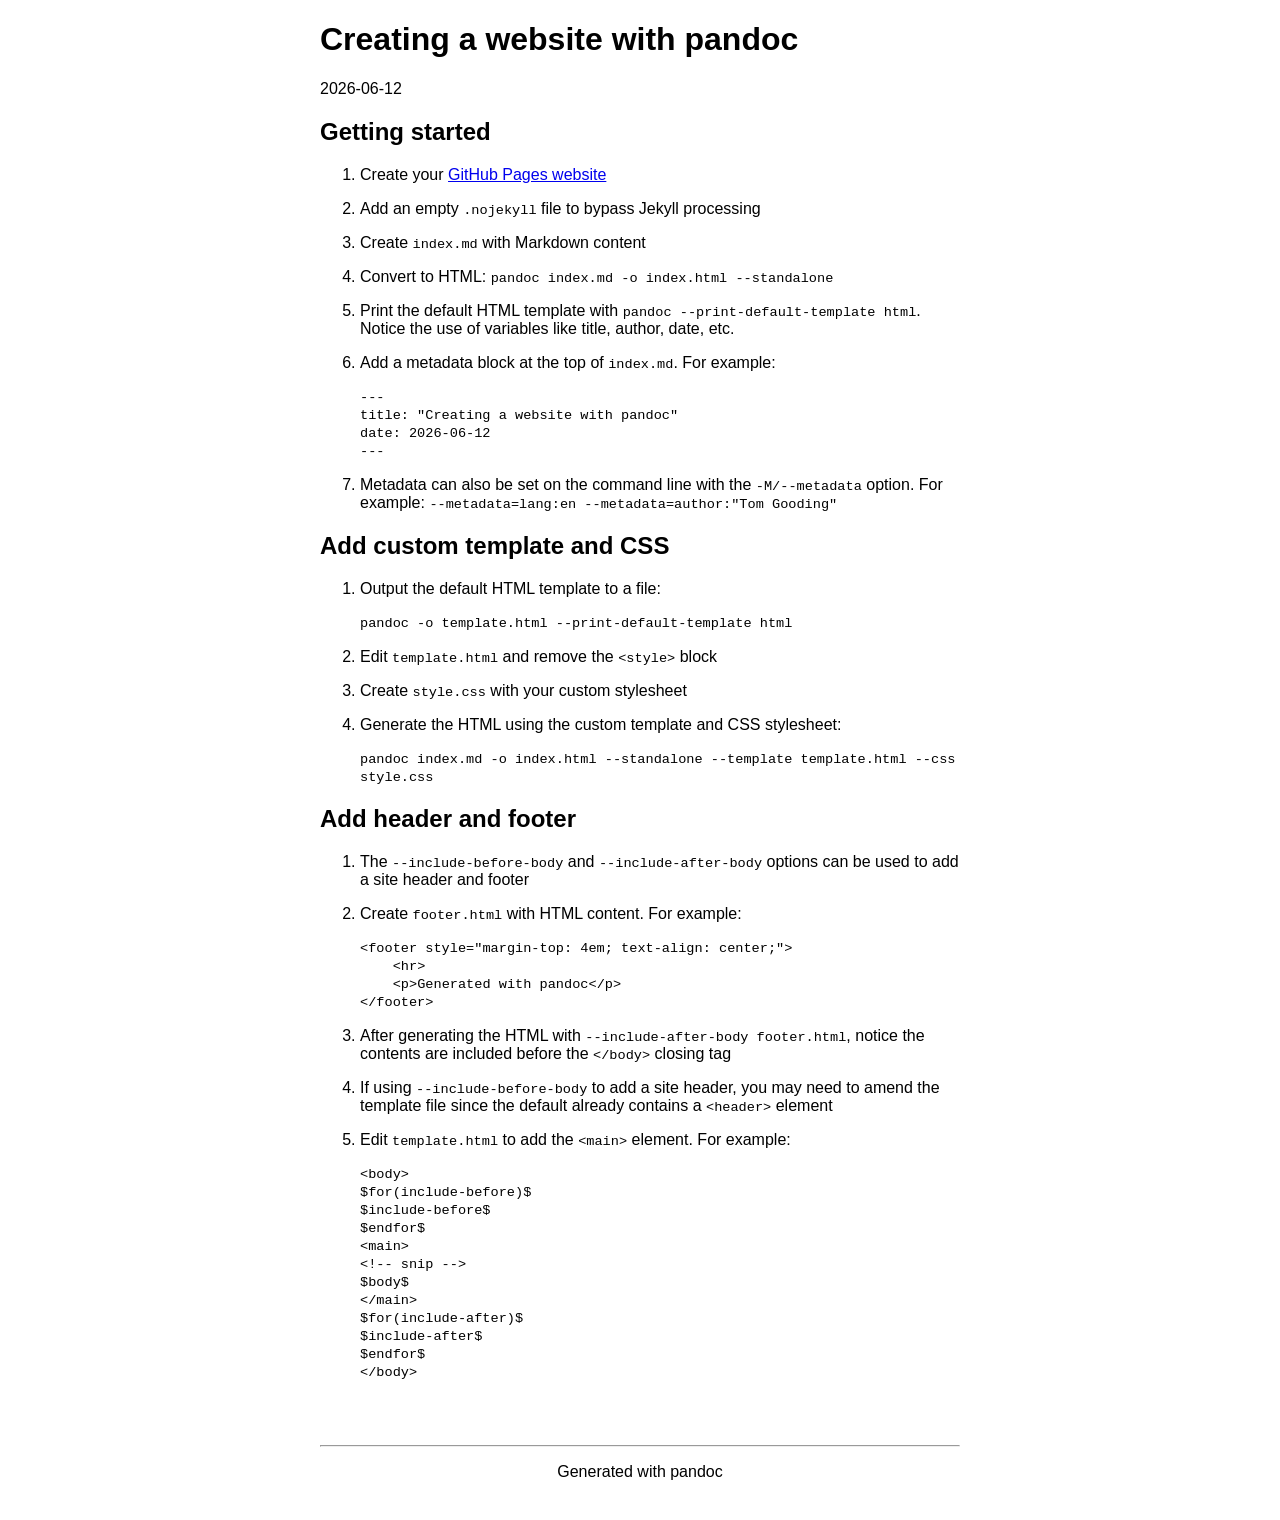
<file: index.html>
<!DOCTYPE html>
<html xmlns="http://www.w3.org/1999/xhtml" lang="" xml:lang="">
<head>
  <meta charset="utf-8" />
  <meta name="generator" content="pandoc" />
  <meta name="viewport" content="width=device-width, initial-scale=1.0, user-scalable=yes" />
  <meta name="dcterms.date" content="2026-06-12" />
  <title>Creating a website with pandoc</title>
  <link rel="stylesheet" href="style.css" />
</head>
<body>
<main>
<header id="title-block-header">
<h1 class="title">Creating a website with pandoc</h1>
<p class="date">2026-06-12</p>
</header>
<h2 id="getting-started">Getting started</h2>
<ol type="1">
<li><p>Create your <a
href="https://docs.github.com/en/pages/quickstart">GitHub Pages
website</a></p></li>
<li><p>Add an empty <code>.nojekyll</code> file to bypass Jekyll
processing</p></li>
<li><p>Create <code>index.md</code> with Markdown content</p></li>
<li><p>Convert to HTML:
<code>pandoc index.md -o index.html --standalone</code></p></li>
<li><p>Print the default HTML template with
<code>pandoc --print-default-template html</code>. Notice the use of
variables like title, author, date, etc.</p></li>
<li><p>Add a metadata block at the top of <code>index.md</code>. For
example:</p>
<pre><code>---
title: &quot;Creating a website with pandoc&quot;
date: 2026-06-12
---</code></pre></li>
<li><p>Metadata can also be set on the command line with the
<code>-M/--metadata</code> option. For example:
<code>--metadata=lang:en --metadata=author:"Tom Gooding"</code></p></li>
</ol>
<h2 id="add-custom-template-and-css">Add custom template and CSS</h2>
<ol type="1">
<li><p>Output the default HTML template to a file:</p>
<pre><code>pandoc -o template.html --print-default-template html</code></pre></li>
<li><p>Edit <code>template.html</code> and remove the
<code>&lt;style&gt;</code> block</p></li>
<li><p>Create <code>style.css</code> with your custom
stylesheet</p></li>
<li><p>Generate the HTML using the custom template and CSS
stylesheet:</p>
<pre><code>pandoc index.md -o index.html --standalone --template template.html --css style.css</code></pre></li>
</ol>
<h2 id="add-header-and-footer">Add header and footer</h2>
<ol type="1">
<li><p>The <code>--include-before-body</code> and
<code>--include-after-body</code> options can be used to add a site
header and footer</p></li>
<li><p>Create <code>footer.html</code> with HTML content. For
example:</p>
<div class="sourceCode" id="cb4"><pre
class="sourceCode html"><code class="sourceCode html"><span id="cb4-1"><a href="#cb4-1" aria-hidden="true" tabindex="-1"></a><span class="dt">&lt;</span><span class="kw">footer</span><span class="ot"> style</span><span class="op">=</span><span class="st">&quot;margin-top: 4em; text-align: center;&quot;</span><span class="dt">&gt;</span></span>
<span id="cb4-2"><a href="#cb4-2" aria-hidden="true" tabindex="-1"></a>    <span class="dt">&lt;</span><span class="kw">hr</span><span class="dt">&gt;</span></span>
<span id="cb4-3"><a href="#cb4-3" aria-hidden="true" tabindex="-1"></a>    <span class="dt">&lt;</span><span class="kw">p</span><span class="dt">&gt;</span>Generated with pandoc<span class="dt">&lt;/</span><span class="kw">p</span><span class="dt">&gt;</span></span>
<span id="cb4-4"><a href="#cb4-4" aria-hidden="true" tabindex="-1"></a><span class="dt">&lt;/</span><span class="kw">footer</span><span class="dt">&gt;</span></span></code></pre></div></li>
<li><p>After generating the HTML with
<code>--include-after-body footer.html</code>, notice the contents are
included before the <code>&lt;/body&gt;</code> closing tag</p></li>
<li><p>If using <code>--include-before-body</code> to add a site header,
you may need to amend the template file since the default already
contains a <code>&lt;header&gt;</code> element</p></li>
<li><p>Edit <code>template.html</code> to add the
<code>&lt;main&gt;</code> element. For example:</p>
<div class="sourceCode" id="cb5"><pre
class="sourceCode html"><code class="sourceCode html"><span id="cb5-1"><a href="#cb5-1" aria-hidden="true" tabindex="-1"></a><span class="dt">&lt;</span><span class="kw">body</span><span class="dt">&gt;</span></span>
<span id="cb5-2"><a href="#cb5-2" aria-hidden="true" tabindex="-1"></a>$for(include-before)$</span>
<span id="cb5-3"><a href="#cb5-3" aria-hidden="true" tabindex="-1"></a>$include-before$</span>
<span id="cb5-4"><a href="#cb5-4" aria-hidden="true" tabindex="-1"></a>$endfor$</span>
<span id="cb5-5"><a href="#cb5-5" aria-hidden="true" tabindex="-1"></a><span class="dt">&lt;</span><span class="kw">main</span><span class="dt">&gt;</span></span>
<span id="cb5-6"><a href="#cb5-6" aria-hidden="true" tabindex="-1"></a><span class="co">&lt;!-- snip --&gt;</span></span>
<span id="cb5-7"><a href="#cb5-7" aria-hidden="true" tabindex="-1"></a>$body$</span>
<span id="cb5-8"><a href="#cb5-8" aria-hidden="true" tabindex="-1"></a><span class="dt">&lt;/</span><span class="kw">main</span><span class="dt">&gt;</span></span>
<span id="cb5-9"><a href="#cb5-9" aria-hidden="true" tabindex="-1"></a>$for(include-after)$</span>
<span id="cb5-10"><a href="#cb5-10" aria-hidden="true" tabindex="-1"></a>$include-after$</span>
<span id="cb5-11"><a href="#cb5-11" aria-hidden="true" tabindex="-1"></a>$endfor$</span>
<span id="cb5-12"><a href="#cb5-12" aria-hidden="true" tabindex="-1"></a><span class="dt">&lt;/</span><span class="kw">body</span><span class="dt">&gt;</span></span></code></pre></div></li>
</ol>
</main>
<footer style="margin-top: 4em; text-align: center;">
    <hr>
    <p>Generated with pandoc</p>
</footer>
</body>
</html>
</file>
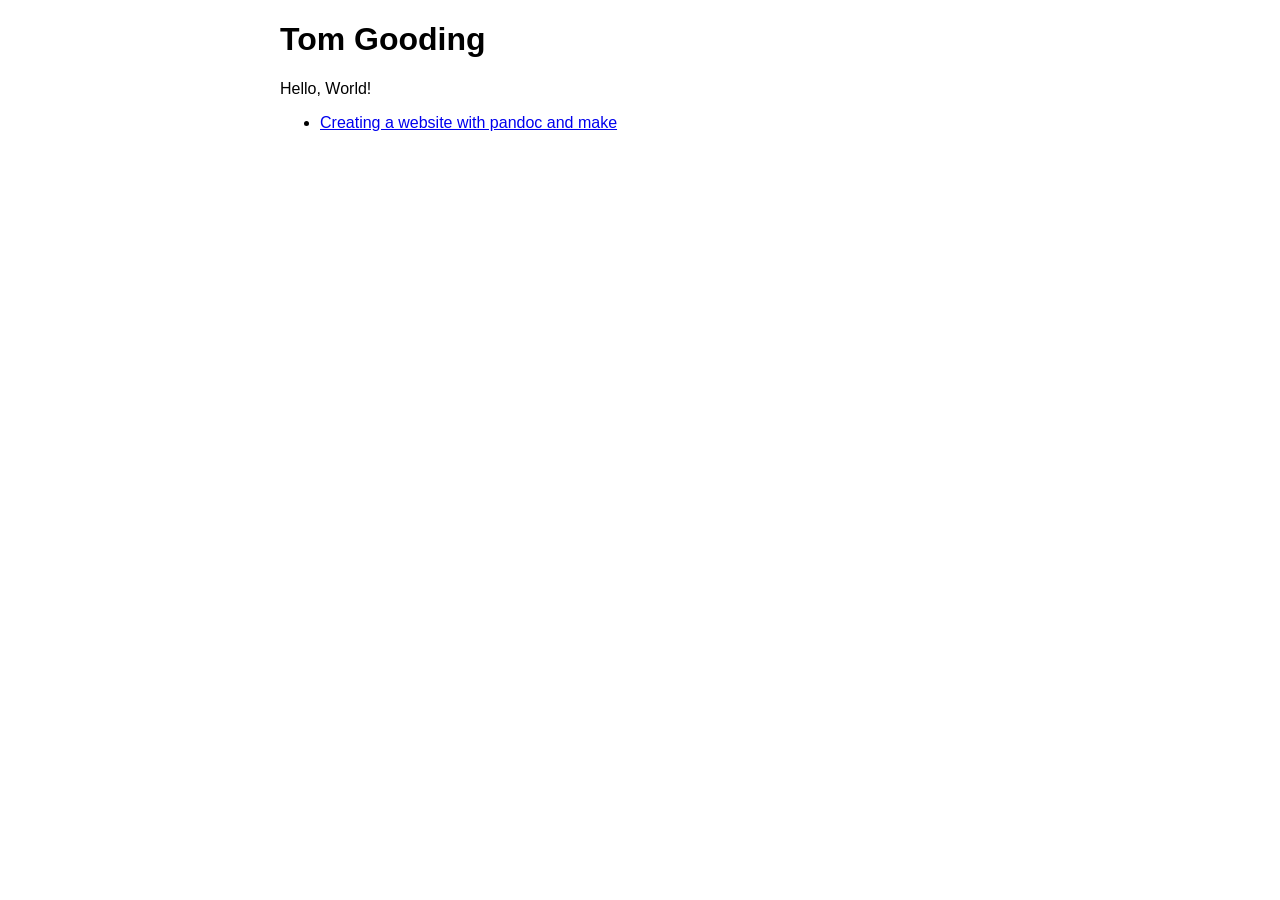
<file: docs/index.html>
<!DOCTYPE html>
<html xmlns="http://www.w3.org/1999/xhtml" lang="" xml:lang="">
<head>
  <meta charset="utf-8" />
  <meta name="generator" content="pandoc" />
  <meta name="viewport" content="width=device-width, initial-scale=1.0, user-scalable=yes" />
  <title>Tom Gooding</title>
  <link rel="stylesheet" href="style.css" />
</head>
<body>
<main>
<header id="title-block-header">
<h1 class="title">Tom Gooding</h1>
</header>
<p>Hello, World!</p>
<ul>
<li><a href="./creating-a-website-with-pandoc-and-make.html">Creating a
website with pandoc and make</a></li>
</ul>
</main>
</body>
</html>
</file>
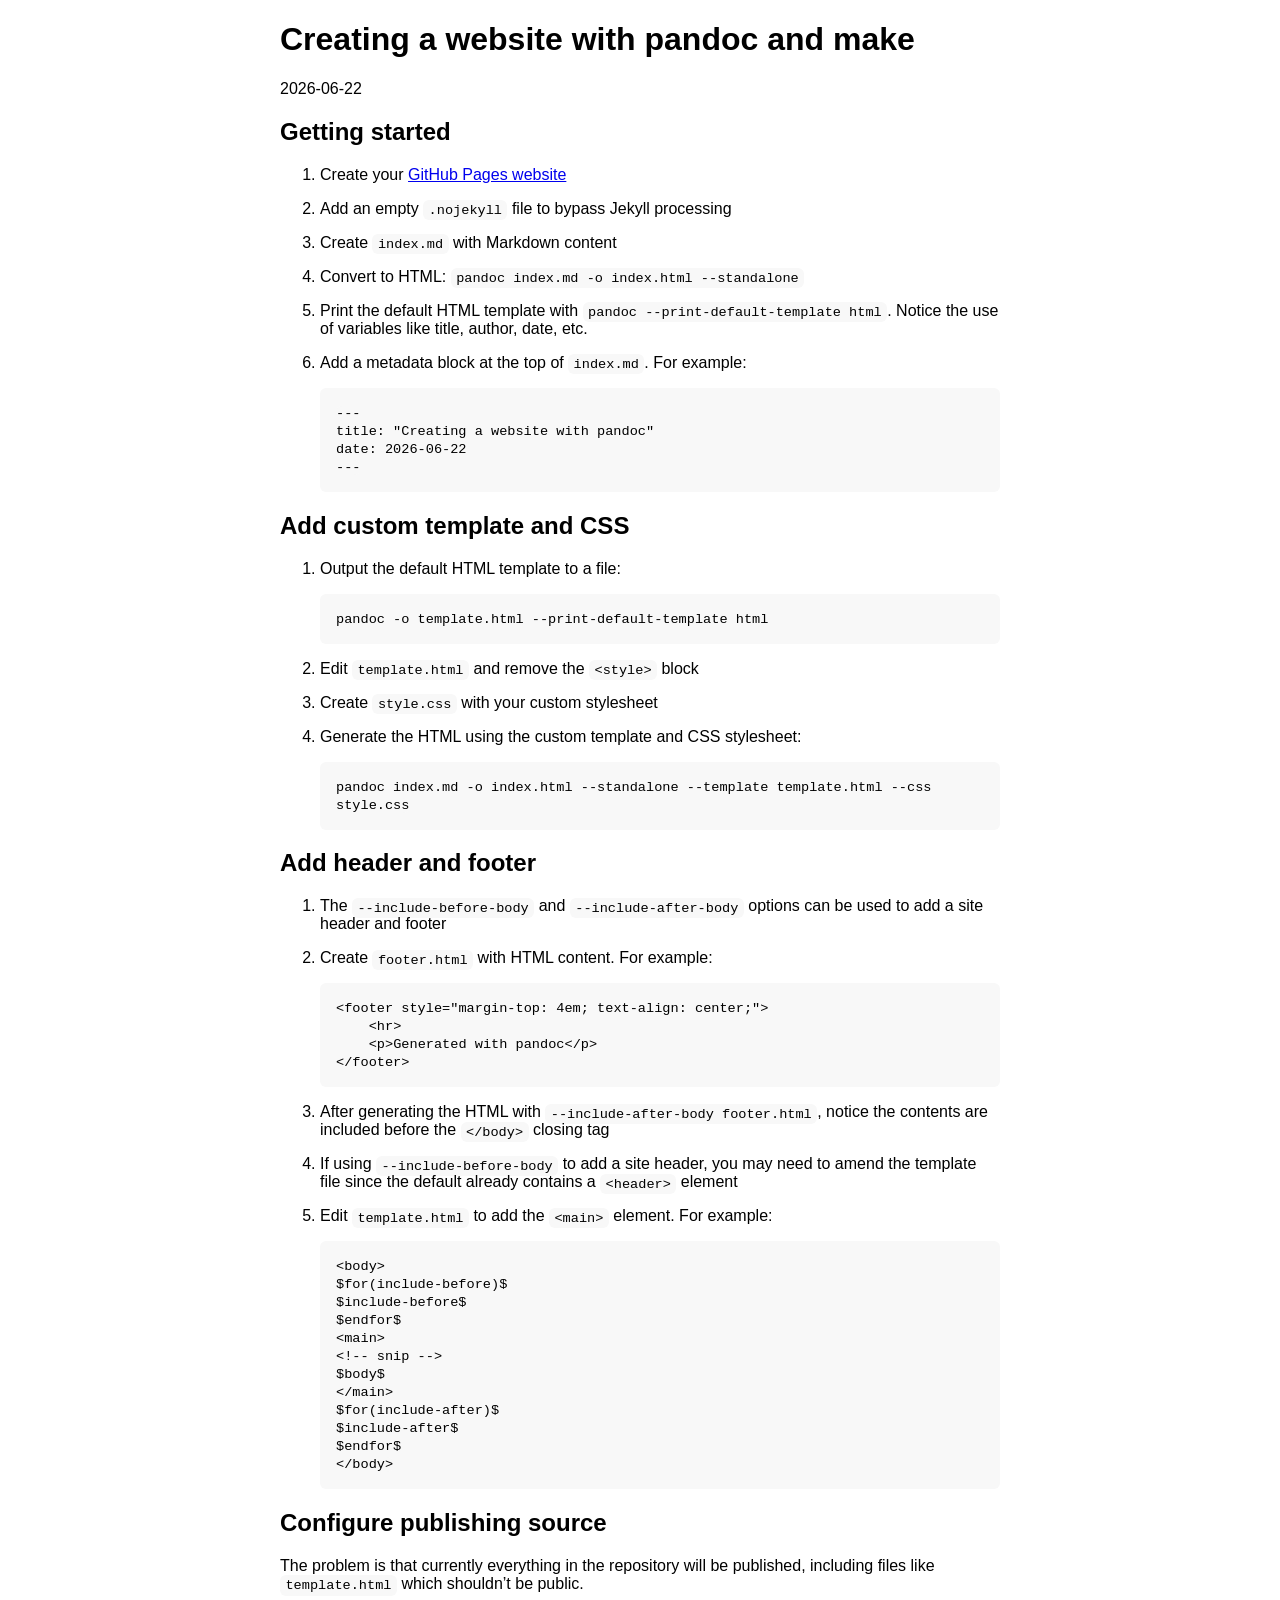
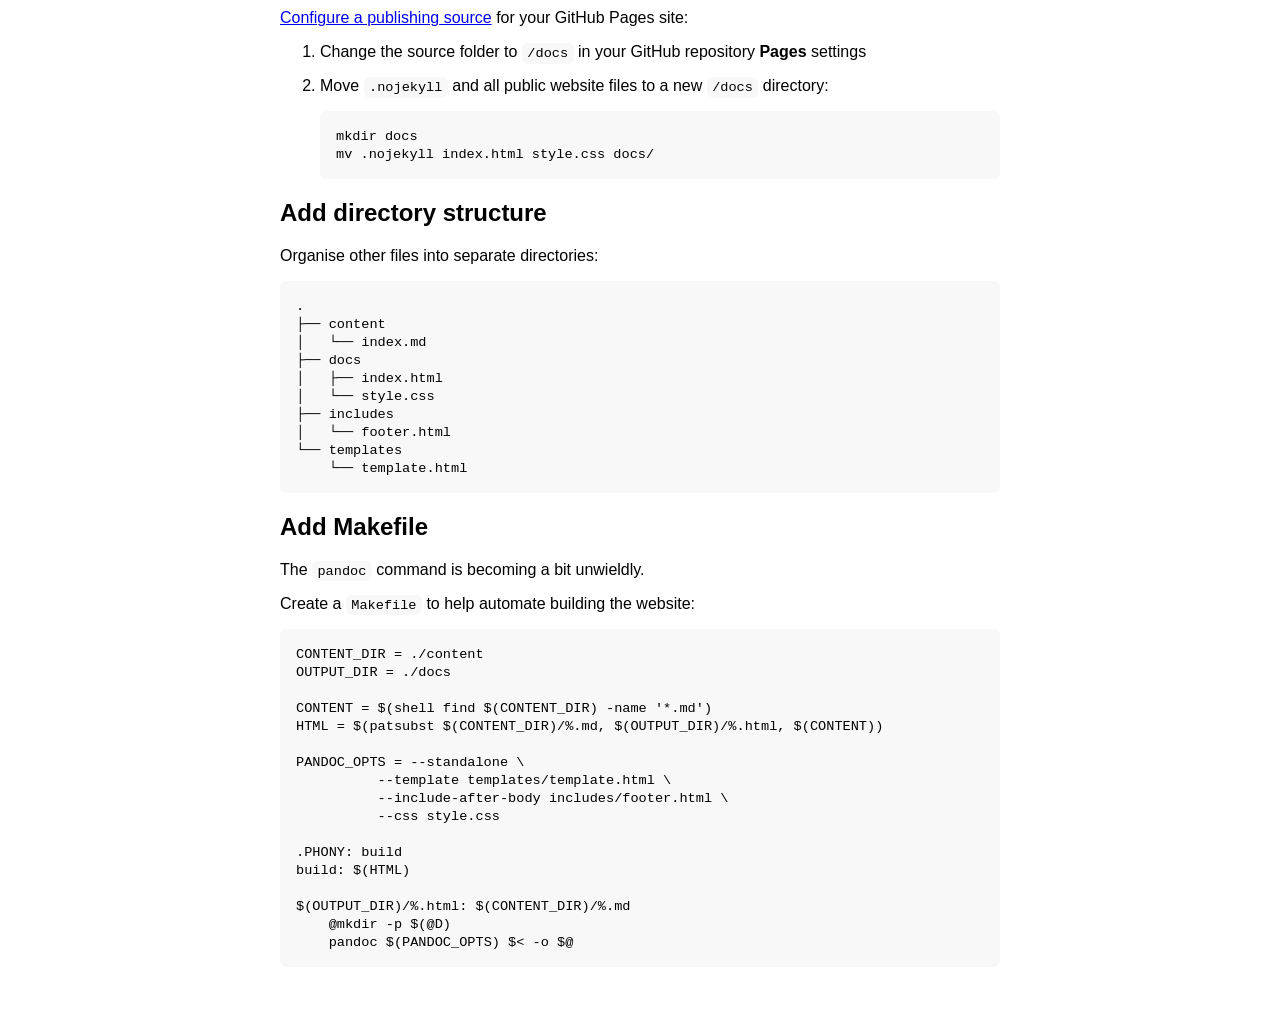
<file: docs/creating-a-website-with-pandoc-and-make.html>
<!DOCTYPE html>
<html xmlns="http://www.w3.org/1999/xhtml" lang="" xml:lang="">
<head>
  <meta charset="utf-8" />
  <meta name="generator" content="pandoc" />
  <meta name="viewport" content="width=device-width, initial-scale=1.0, user-scalable=yes" />
  <meta name="dcterms.date" content="2026-06-22" />
  <title>Creating a website with pandoc and make</title>
  <link rel="stylesheet" href="style.css" />
</head>
<body>
<main>
<header id="title-block-header">
<h1 class="title">Creating a website with pandoc and make</h1>
<p class="date">2026-06-22</p>
</header>
<h2 id="getting-started">Getting started</h2>
<ol type="1">
<li><p>Create your <a
href="https://docs.github.com/en/pages/quickstart">GitHub Pages
website</a></p></li>
<li><p>Add an empty <code>.nojekyll</code> file to bypass Jekyll
processing</p></li>
<li><p>Create <code>index.md</code> with Markdown content</p></li>
<li><p>Convert to HTML:
<code>pandoc index.md -o index.html --standalone</code></p></li>
<li><p>Print the default HTML template with
<code>pandoc --print-default-template html</code>. Notice the use of
variables like title, author, date, etc.</p></li>
<li><p>Add a metadata block at the top of <code>index.md</code>. For
example:</p>
<pre><code>---
title: &quot;Creating a website with pandoc&quot;
date: 2026-06-22
---</code></pre></li>
</ol>
<h2 id="add-custom-template-and-css">Add custom template and CSS</h2>
<ol type="1">
<li><p>Output the default HTML template to a file:</p>
<pre><code>pandoc -o template.html --print-default-template html</code></pre></li>
<li><p>Edit <code>template.html</code> and remove the
<code>&lt;style&gt;</code> block</p></li>
<li><p>Create <code>style.css</code> with your custom
stylesheet</p></li>
<li><p>Generate the HTML using the custom template and CSS
stylesheet:</p>
<pre><code>pandoc index.md -o index.html --standalone --template template.html --css style.css</code></pre></li>
</ol>
<h2 id="add-header-and-footer">Add header and footer</h2>
<ol type="1">
<li><p>The <code>--include-before-body</code> and
<code>--include-after-body</code> options can be used to add a site
header and footer</p></li>
<li><p>Create <code>footer.html</code> with HTML content. For
example:</p>
<div class="sourceCode" id="cb4"><pre
class="sourceCode html"><code class="sourceCode html"><span id="cb4-1"><a href="#cb4-1" aria-hidden="true" tabindex="-1"></a><span class="dt">&lt;</span><span class="kw">footer</span><span class="ot"> style</span><span class="op">=</span><span class="st">&quot;margin-top: 4em; text-align: center;&quot;</span><span class="dt">&gt;</span></span>
<span id="cb4-2"><a href="#cb4-2" aria-hidden="true" tabindex="-1"></a>    <span class="dt">&lt;</span><span class="kw">hr</span><span class="dt">&gt;</span></span>
<span id="cb4-3"><a href="#cb4-3" aria-hidden="true" tabindex="-1"></a>    <span class="dt">&lt;</span><span class="kw">p</span><span class="dt">&gt;</span>Generated with pandoc<span class="dt">&lt;/</span><span class="kw">p</span><span class="dt">&gt;</span></span>
<span id="cb4-4"><a href="#cb4-4" aria-hidden="true" tabindex="-1"></a><span class="dt">&lt;/</span><span class="kw">footer</span><span class="dt">&gt;</span></span></code></pre></div></li>
<li><p>After generating the HTML with
<code>--include-after-body footer.html</code>, notice the contents are
included before the <code>&lt;/body&gt;</code> closing tag</p></li>
<li><p>If using <code>--include-before-body</code> to add a site header,
you may need to amend the template file since the default already
contains a <code>&lt;header&gt;</code> element</p></li>
<li><p>Edit <code>template.html</code> to add the
<code>&lt;main&gt;</code> element. For example:</p>
<div class="sourceCode" id="cb5"><pre
class="sourceCode html"><code class="sourceCode html"><span id="cb5-1"><a href="#cb5-1" aria-hidden="true" tabindex="-1"></a><span class="dt">&lt;</span><span class="kw">body</span><span class="dt">&gt;</span></span>
<span id="cb5-2"><a href="#cb5-2" aria-hidden="true" tabindex="-1"></a>$for(include-before)$</span>
<span id="cb5-3"><a href="#cb5-3" aria-hidden="true" tabindex="-1"></a>$include-before$</span>
<span id="cb5-4"><a href="#cb5-4" aria-hidden="true" tabindex="-1"></a>$endfor$</span>
<span id="cb5-5"><a href="#cb5-5" aria-hidden="true" tabindex="-1"></a><span class="dt">&lt;</span><span class="kw">main</span><span class="dt">&gt;</span></span>
<span id="cb5-6"><a href="#cb5-6" aria-hidden="true" tabindex="-1"></a><span class="co">&lt;!-- snip --&gt;</span></span>
<span id="cb5-7"><a href="#cb5-7" aria-hidden="true" tabindex="-1"></a>$body$</span>
<span id="cb5-8"><a href="#cb5-8" aria-hidden="true" tabindex="-1"></a><span class="dt">&lt;/</span><span class="kw">main</span><span class="dt">&gt;</span></span>
<span id="cb5-9"><a href="#cb5-9" aria-hidden="true" tabindex="-1"></a>$for(include-after)$</span>
<span id="cb5-10"><a href="#cb5-10" aria-hidden="true" tabindex="-1"></a>$include-after$</span>
<span id="cb5-11"><a href="#cb5-11" aria-hidden="true" tabindex="-1"></a>$endfor$</span>
<span id="cb5-12"><a href="#cb5-12" aria-hidden="true" tabindex="-1"></a><span class="dt">&lt;/</span><span class="kw">body</span><span class="dt">&gt;</span></span></code></pre></div></li>
</ol>
<h2 id="configure-publishing-source">Configure publishing source</h2>
<p>The problem is that currently everything in the repository will be
published, including files like <code>template.html</code> which
shouldn’t be public.</p>
<p><a
href="https://docs.github.com/en/pages/getting-started-with-github-pages/configuring-a-publishing-source-for-your-github-pages-site">Configure
a publishing source</a> for your GitHub Pages site:</p>
<ol type="1">
<li><p>Change the source folder to <code>/docs</code> in your GitHub
repository <strong>Pages</strong> settings</p></li>
<li><p>Move <code>.nojekyll</code> and all public website files to a new
<code>/docs</code> directory:</p>
<div class="sourceCode" id="cb6"><pre
class="sourceCode sh"><code class="sourceCode bash"><span id="cb6-1"><a href="#cb6-1" aria-hidden="true" tabindex="-1"></a><span class="fu">mkdir</span> docs</span>
<span id="cb6-2"><a href="#cb6-2" aria-hidden="true" tabindex="-1"></a><span class="fu">mv</span> .nojekyll index.html style.css docs/</span></code></pre></div></li>
</ol>
<h2 id="add-directory-structure">Add directory structure</h2>
<p>Organise other files into separate directories:</p>
<pre><code>.
├── content
│   └── index.md
├── docs
│   ├── index.html
│   └── style.css
├── includes
│   └── footer.html
└── templates
    └── template.html</code></pre>
<h2 id="add-makefile">Add Makefile</h2>
<p>The <code>pandoc</code> command is becoming a bit unwieldly.</p>
<p>Create a <code>Makefile</code> to help automate building the
website:</p>
<pre><code>CONTENT_DIR = ./content
OUTPUT_DIR = ./docs

CONTENT = $(shell find $(CONTENT_DIR) -name &#39;*.md&#39;)
HTML = $(patsubst $(CONTENT_DIR)/%.md, $(OUTPUT_DIR)/%.html, $(CONTENT))

PANDOC_OPTS = --standalone \
          --template templates/template.html \
          --include-after-body includes/footer.html \
          --css style.css

.PHONY: build
build: $(HTML)

$(OUTPUT_DIR)/%.html: $(CONTENT_DIR)/%.md
    @mkdir -p $(@D)
    pandoc $(PANDOC_OPTS) $&lt; -o $@</code></pre>
</main>
</body>
</html>
</file>
<file: style.css>
:root {
  color-scheme: light dark;
}

body {
  font-family: sans-serif;
  font-size: 16px;
  margin: 0 auto;
  max-width: 40em;
}

code {
  font-family: monospace;
  font-size: 85%;
  white-space: pre-wrap;
}
</file>
<file: docs/style.css>
:root {
  color-scheme: light dark;
}

body {
  font-family: sans-serif;
  font-size: 16px;
  margin: 0 auto;
  max-width: 45em;
}

code {
  font-family: monospace;
  font-size: 85%;
  background: light-dark(#f8f8f8, #282c34);
  padding: .2em .4em;
  border-radius: 6px;
  white-space: pre-wrap;
  hyphens: manual;
}

pre {
  background: light-dark(#f8f8f8, #282c34);
  padding: 1em;
  border-radius: 6px;
  overflow: auto;
}

pre code {
  padding: 0;
  overflow: visible;
  overflow-wrap: normal;
}
</file>
